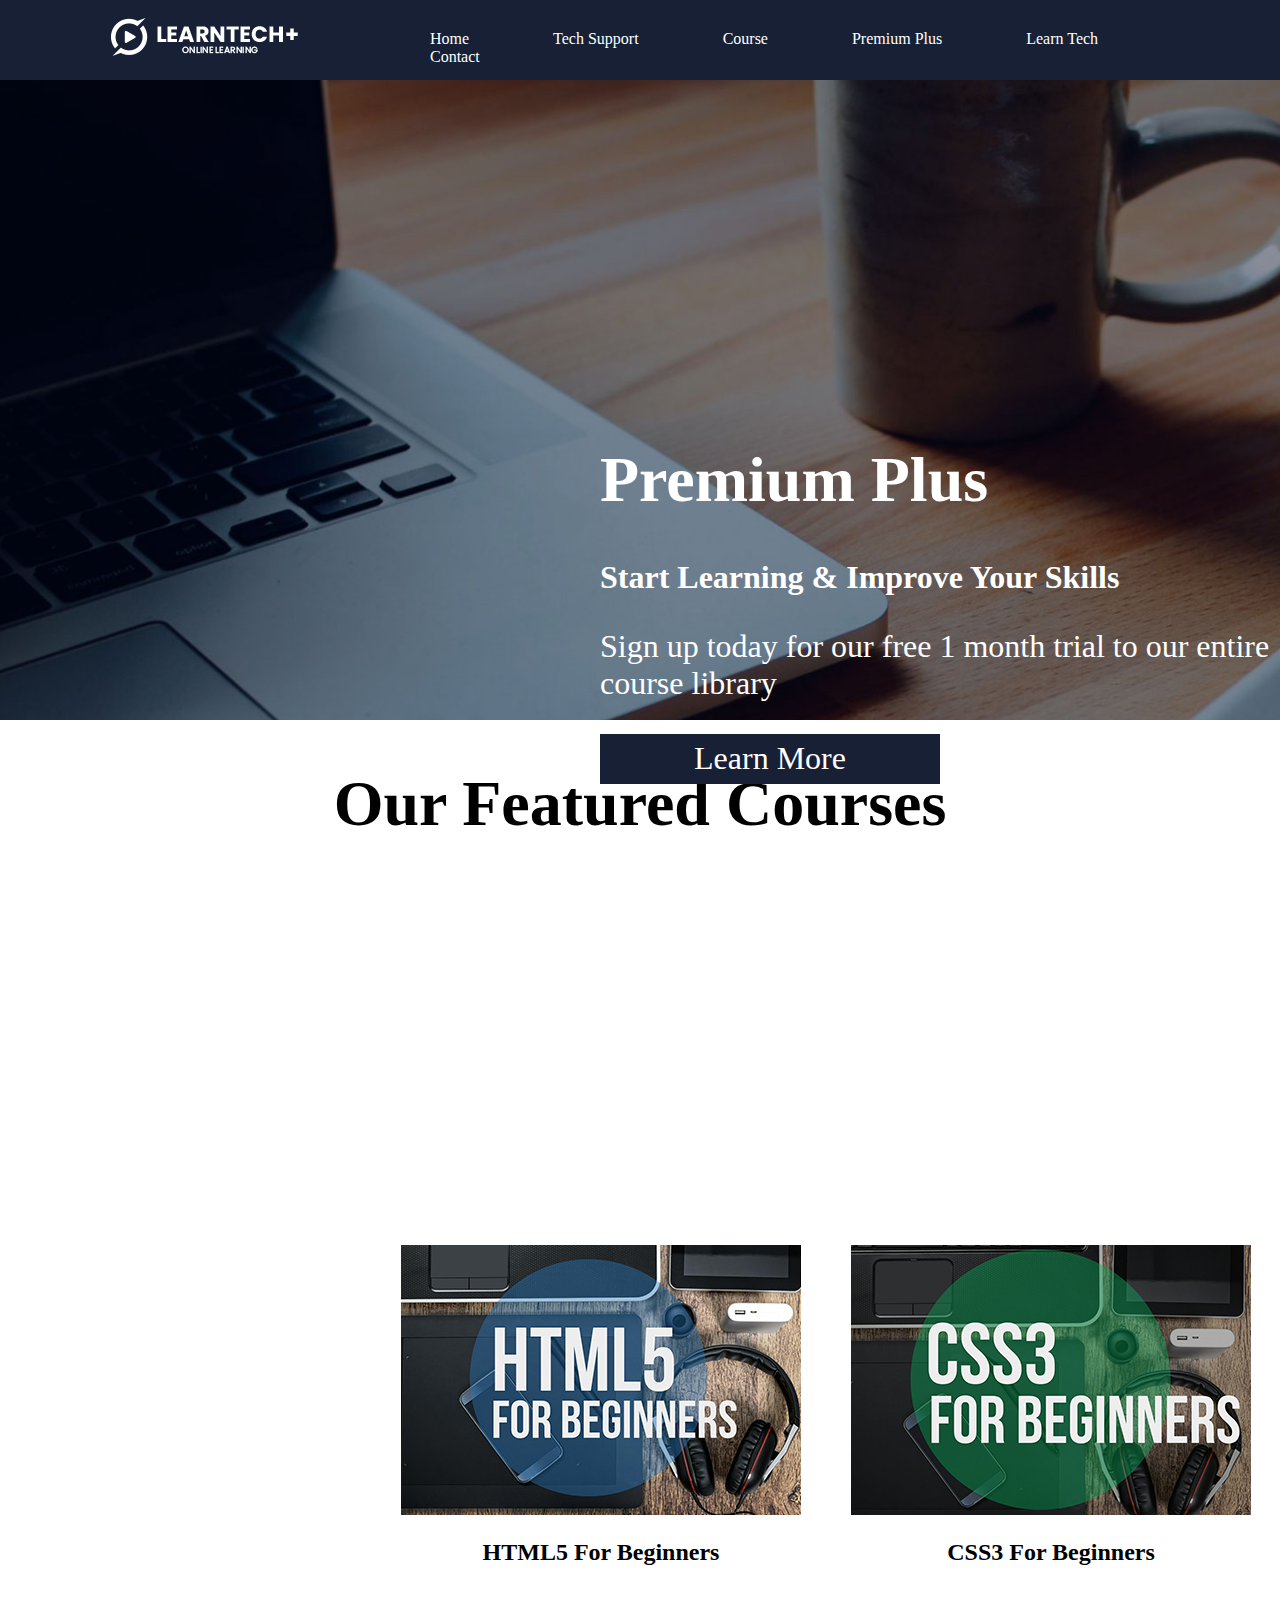
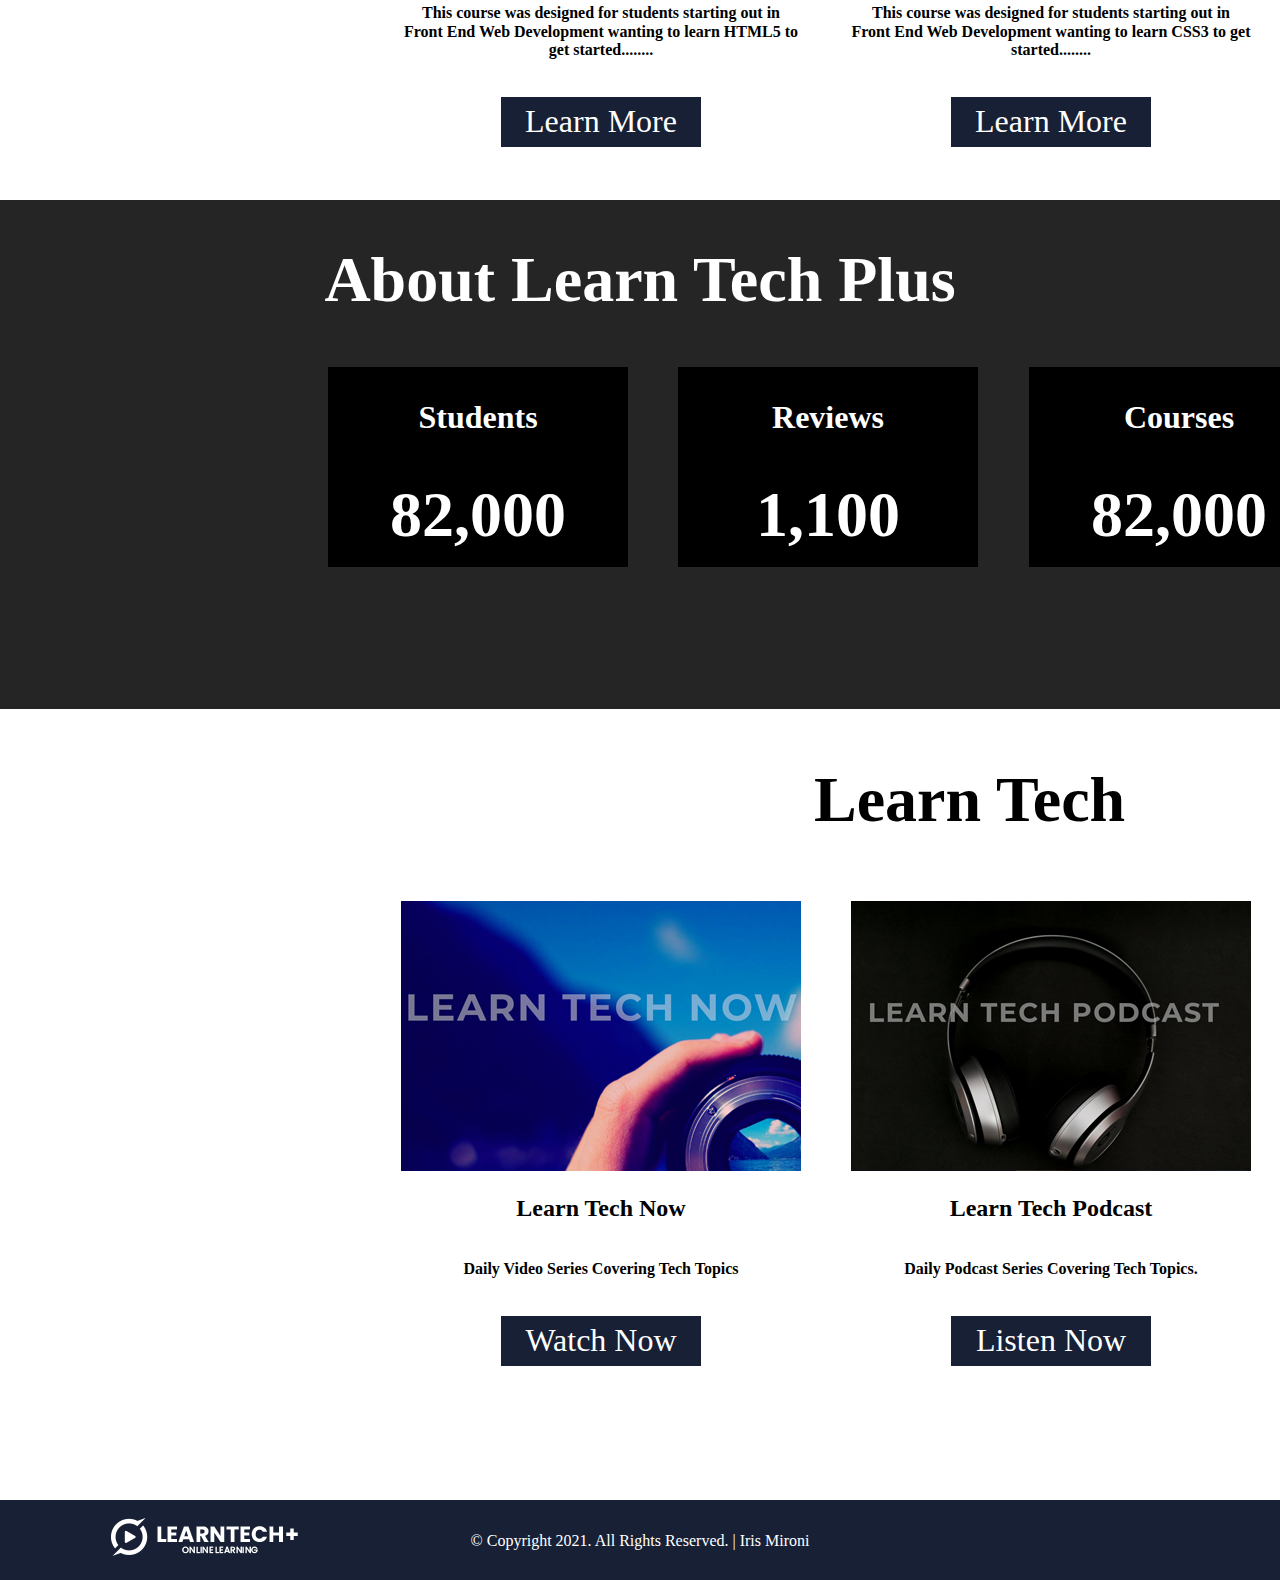
<file: index.html>
<!DOCTYPE html>
<html lang="en">
  <head>
    <meta charset="UTF-8" />
    <meta http-equiv="X-UA-Compatible" content="IE=edge" />
    <meta name="viewport" content="width=device-width, initial-scale=1.0" />
    <title>LearnTech+ | Home</title>

    <!--start Normalize CSS-->
    <link rel="stylesheet" href="css/normalize.css" />

    <!-- Start Custom CSS-->
    <link rel="stylesheet" href="css/home.css" />

    <!--Start Global CSS-->
    <link rel="stylesheet" href="css/global.css" />
  </head>
  <body>
    <header>
      <img id="logo" src="img/logo.png" alt="LearnTech+ Logo" />

      <nav>
        <a href="index.html">Home</a>
        <a href="techsupport.html">Tech Support</a>
        <a href="courses.html">Course</a>
        <a href="premiumplus.html">Premium Plus</a>
        <a href="learntech.html">Learn Tech</a>
        <a href="contact.html">Contact</a>
      </nav>
    </header>

    <section id="slideshow">
      <section id="content">
        <h1>Premium Plus</h1>

        <h3>Start Learning & Improve Your Skills</h3>

        <p>
          Sign up today for our free 1 month trial to our entire course library
        </p>

        <button>Learn More</button>
      </section>

      <img id="slide" src="img/background.jpg" alt="background Img" />
    </section>

    <section id="courses">
      <center><h1>Our Featured Courses</h1></center>

      <div class="course">
        <img src="img/course-01.jpg" alt="" />
        <center><h2>HTML5 For Beginners</h2></center>

        <center>
          <h6>
            This course was designed for students starting out in Front End Web
            Development wanting to learn HTML5 to get started........
          </h6>
        </center>

        <center><button>Learn More</button></center>
      </div>

      <div class="course2">
        <img src="img/course-02.jpg" />

        <center><h2>CSS3 For Beginners</h2></center>

        <center>
          <h6>
            This course was designed for students starting out in Front End Web
            Development wanting to learn CSS3 to get started........
          </h6>
        </center>

        <center><button>Learn More</button></center>
      </div>

      <div class="course3">
        <img src="img/course-03.jpg" />

        <center><h2>JavaScript For Beginners</h2></center>

        <center>
          <h6>
            This course was designed for students starting out in Front End Web
            Development wanting to learn JavaScript to get started........
          </h6>
        </center>

        <center><button>Learn More</button></center>
      </div>
    </section>

    <section id="about">
      <div class="about">
        <h1>About Learn Tech Plus</h1>
      </div>
      <div id=cent>

      <div class="students">
        <h3>Students</h3>
        <h1>82,000</h1>
      </div>
      <div class="reviews">
        <h3>Reviews</h3>
        <h1>1,100</h1>
      </div>
      <div class="courses">
        <h3>Courses</h3>
        <h1>82,000</h1>
      </div>
      </div>
    </section>

    <section id="learntech">
      <center><h1 class="h1lt">Learn Tech</h1></center>

      <div class="learntechnow">
        <img src="img/learntechnow.jpg" />

        <center><h2>Learn Tech Now</h2></center>

        <center><h6>Daily Video Series Covering Tech Topics</h6></center>

        <center><button>Watch Now</button></center>
      </div>

      <div class="learntechpodcast">
        <img src="img/learntechpodcast.jpg" />

        <center><h2>Learn Tech Podcast</h2></center>

        <center><h6>Daily Podcast Series Covering Tech Topics.</h6></center>

        <center><button>Listen Now</button></center>
      </div>

      <div class="learntechblog">
        <img src="img/techtipsblog.jpg" />

        <center><h2>Tech Tips Blog</h2></center>

        <center><h6>Daily Blog Covering Tech Topics.</h6></center>

        <center><button>Read Now</button></center>
      </div>
    </section>
    <footer>
      <img id="logo" src="img/logo.png" />

      <p id="footer">© Copyright 2021. All Rights Reserved. | Iris Mironi</p>
    </footer>
  </body>
</html>
</file>
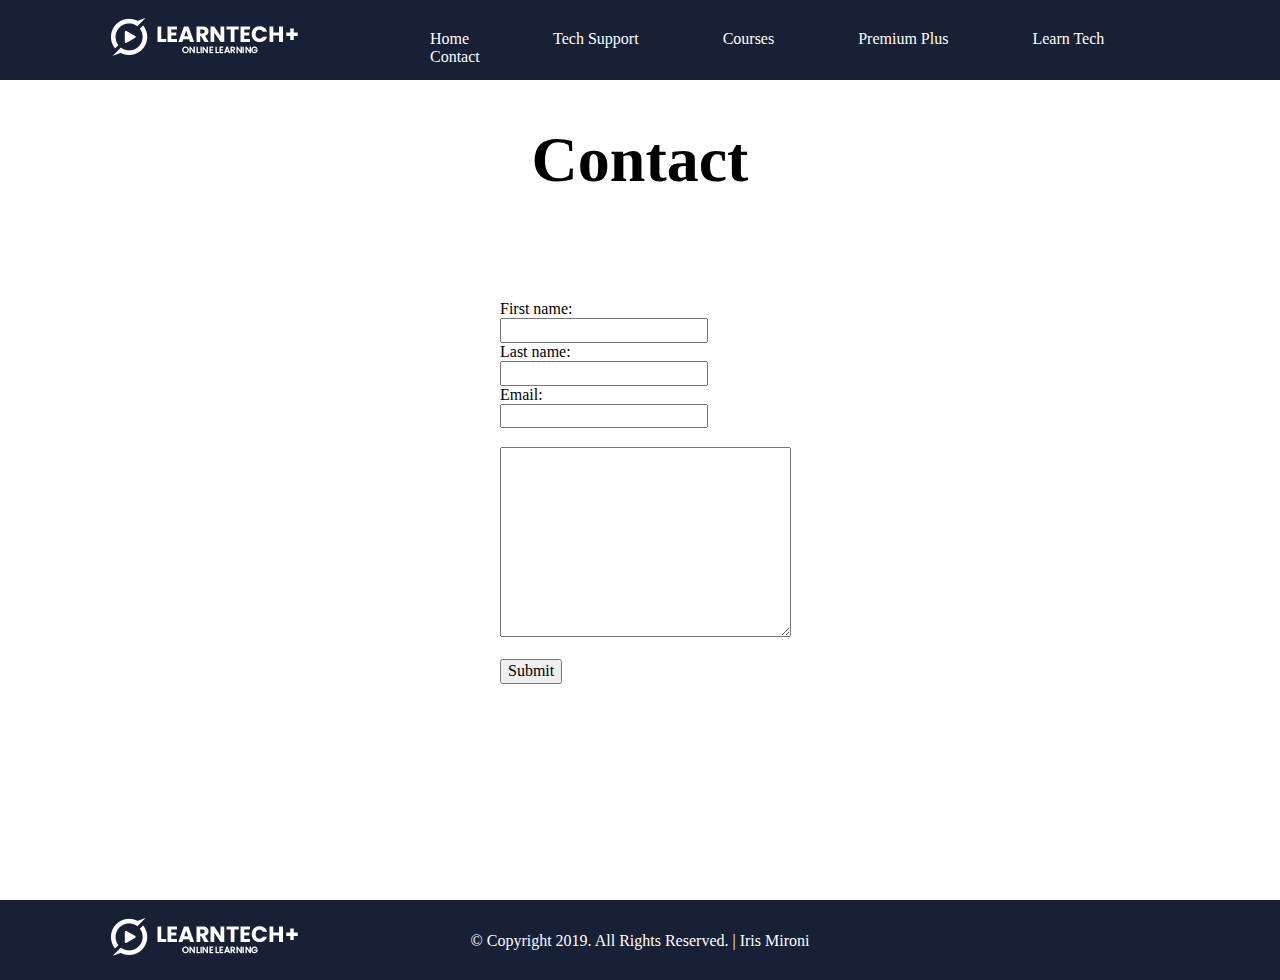
<file: contact.html>
<!DOCTYPE html>
<html>
<head>

	<title>LearnTech Plus | Contact</title>

	<!-- Start Normalize CSS -->
	<link rel="stylesheet" type="text/css" href="css/normalize.css">

	<!-- Start Custom CSS -->
	<link rel="stylesheet" type="text/css" href="css/contact.css">

	<!-- Start Global CSS -->
	<link rel="stylesheet" type="text/css" href="css/global.css">



</head>
<body>

	<header>

		<img id="logo" src="img/logo.png">

		<nav>
			<a href="index.html">Home</a>
			<a href="techsupport.html">Tech Support</a>
			<a href="courses.html">Courses</a>
			<a href="premiumplus.html">Premium Plus</a>
			<a href="learntech.html">Learn Tech</a>
			<a href="contact.html">Contact</a>
		</nav>

	</header>

	 <center><h1 class="h1lt">Contact</h1></center>

	 <form>
  First name:<br>
  <input type="text" name="firstname" value="">
  <br>
  Last name:<br>
  <input type="text" name="lastname" value="">
  <br>
  Email:<br>
  <input type="text" name="email" value="">
  <br>
  <br>
   <textarea name="message" rows="10" cols="30">
</textarea>
  <br><br>
  <input type="submit" value="Submit">
</form>

	<footer>

		<img id="logo" src="img/logo.png">

		<p id="footer">© Copyright 2019. All Rights Reserved. | Iris Mironi</p>

	</footer>



</body>
</html>
</file>
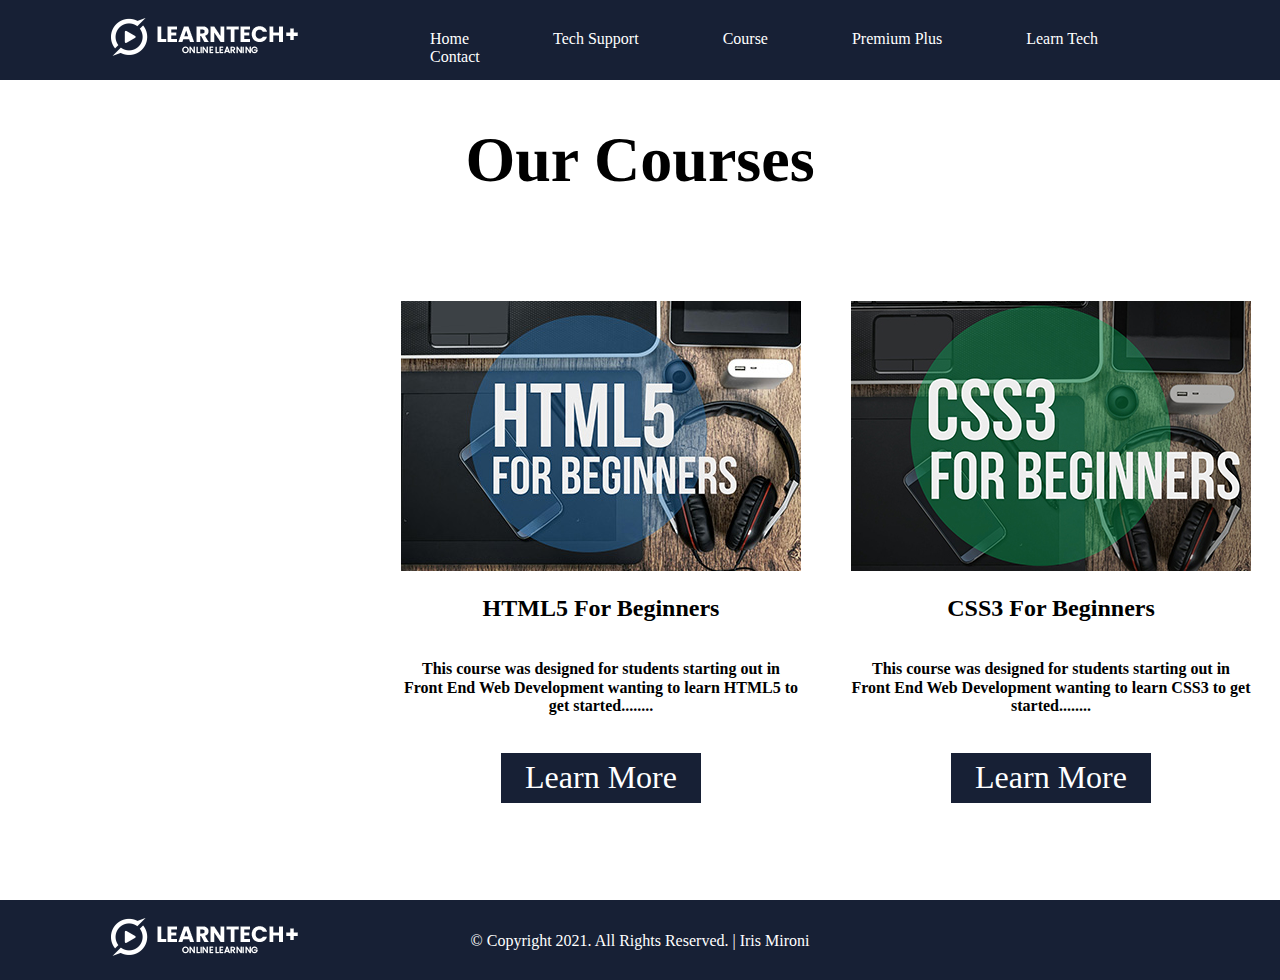
<file: courses.html>
<!DOCTYPE html>
<html lang="en">
  <head>
    <meta charset="UTF-8" />
    <meta http-equiv="X-UA-Compatible" content="IE=edge" />
    <meta name="viewport" content="width=device-width, initial-scale=1.0" />
    <title>LearnTech+ | Courses</title>

    <!--start Normalize CSS-->
    <link rel="stylesheet" type="text/css" href="css/normalize.css" />

    <!-- Start Custom CSS -->
    <link rel="stylesheet" type="text/css" href="css/courses.css" />

    <!-- Start Global CSS -->
    <link rel="stylesheet" type="text/css" href="css/global.css" />
  </head>
  <body>
    <header>
      <img id="logo" src="img/logo.png" alt="LearnTech+ Logo" />

      <nav>
        <a href="index.html">Home</a>
        <a href="techsupport.html">Tech Support</a>
        <a href="courses.html">Course</a>
        <a href="premium.html">Premium Plus</a>
        <a href="LearnTech.html">Learn Tech</a>
        <a href="contact.html">Contact</a>
      </nav>
    </header>

    <section id="courses">
      <center><h1>Our Courses</h1></center>

      <div class="course">
        <img src="img/course-01.jpg" />

        <center><h2>HTML5 For Beginners</h2></center>

        <center>
          <h6>
            This course was designed for students starting out in Front End Web
            Development wanting to learn HTML5 to get started........
          </h6>
        </center>

        <center><button>Learn More</button></center>
      </div>

      <div class="course2">
        <img src="img/course-02.jpg" />

        <center><h2>CSS3 For Beginners</h2></center>

        <center>
          <h6>
            This course was designed for students starting out in Front End Web
            Development wanting to learn CSS3 to get started........
          </h6>
        </center>

        <center><button>Learn More</button></center>
      </div>

      <div class="course3">
        <img src="img/course-03.jpg" />

        <center><h2>JavaScript For Beginners</h2></center>

        <center>
          <h6>
            This course was designed for students starting out in Front End Web
            Development wanting to learn JavaScript to get started........
          </h6>
        </center>

        <center><button>Learn More</button></center>
      </div>
    </section>
    <footer>
      <img id="logo" src="img/logo.png" />

      <p id="footer">© Copyright 2021. All Rights Reserved. | Iris Mironi</p>
    </footer>
  </body>
</html>
</file>
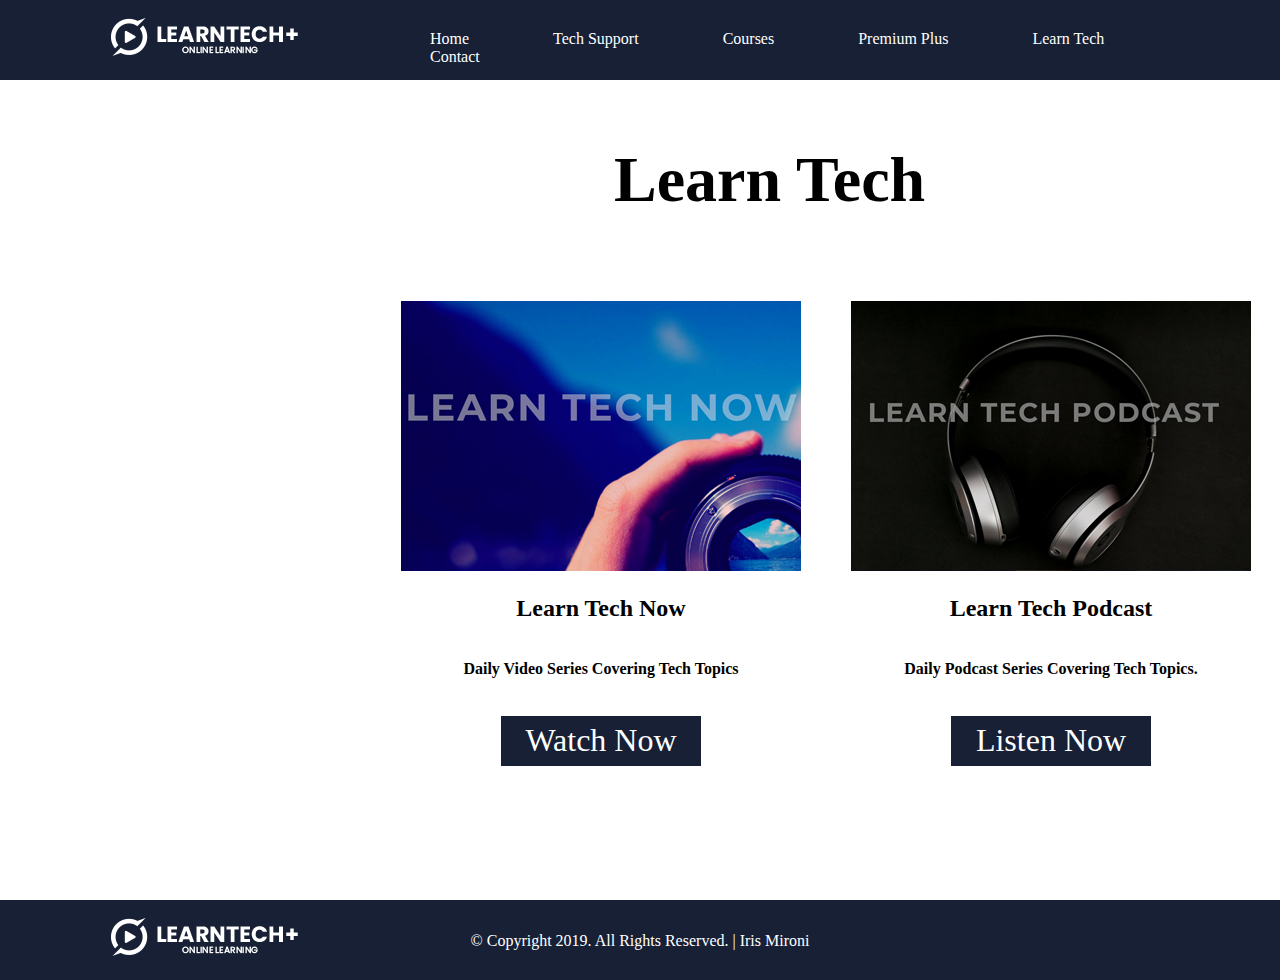
<file: learntech.html>
<!DOCTYPE html>
<html>
<head>

	<title>LearnTech Plus | Learn Tech</title>

	<!-- Start Normalize CSS -->
	<link rel="stylesheet" type="text/css" href="css/normalize.css">

	<!-- Start Custom CSS -->
	<link rel="stylesheet" type="text/css" href="css/learntech.css">

	<!-- Start Global CSS -->
	<link rel="stylesheet" type="text/css" href="css/global.css">

</head>
<body>

	<header>
		
		<img id="logo" src="img/logo.png">

		<nav>
			<a href="index.html">Home</a>
			<a href="techsupport.html">Tech Support</a>
			<a href="courses.html">Courses</a>
			<a href="premiumplus.html">Premium Plus</a>
			<a href="learntech.html">Learn Tech</a> 
			<a href="contact.html">Contact</a>
		</nav>

	</header>

	 

	 

	 

	<section id="learntech">
		
		<center><h1 class="h1lt">Learn Tech</h1></center>

		<div class="learntechnow">
			
			<img src="img/learntechnow.jpg">

			<center><h2>Learn Tech Now</h2></center>

			<center><h6>Daily Video Series Covering Tech Topics</h6></center>

			<center><button>Watch Now</button></center>

		</div>

		<div class="learntechpodcast">
			
			<img src="img/learntechpodcast.jpg">

			<center><h2>Learn Tech Podcast</h2></center>

			<center><h6>Daily Podcast Series Covering Tech Topics.</h6></center>

			<center><button>Listen Now</button></center>

		</div>

		<div class="learntechblog">
			
			<img src="img/techtipsblog.jpg">

			<center><h2>Tech Tips Blog</h2></center>

			<center><h6>Daily Blog Covering Tech Topics.</h6></center>

			<center><button>Read Now</button></center>

		</div>

	</section>

	<footer>
		
		<img id="logo" src="img/logo.png">

		<p id="footer">© Copyright 2019. All Rights Reserved. | Iris Mironi</p>

	</footer>

	 

</body>
</html>
</file>
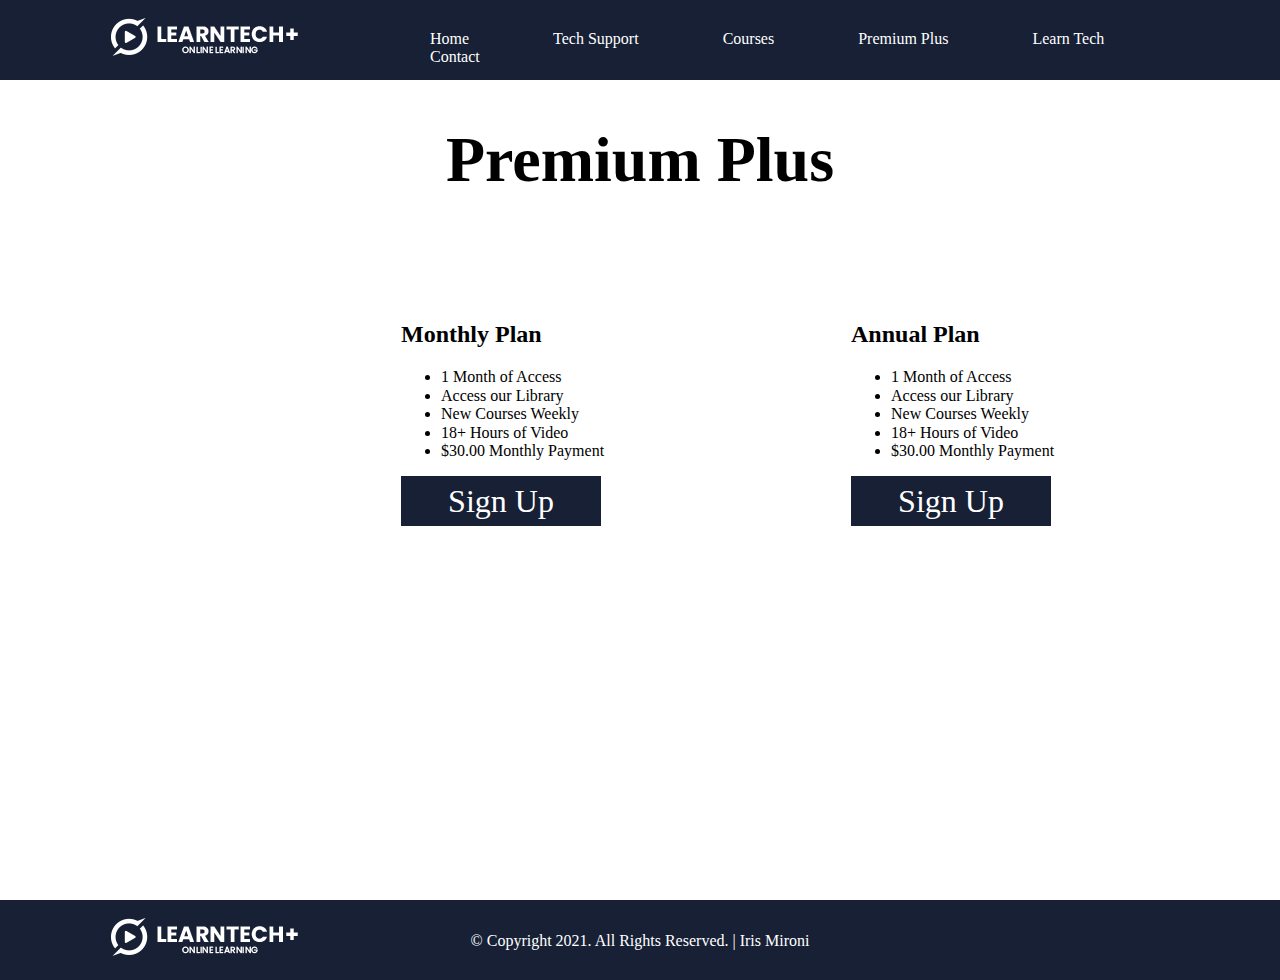
<file: premiumplus.html>
<!DOCTYPE html>
<html>
<head>

	<title>LearnTech Plus | Premium Plus</title>

	<!-- Start Normalize CSS -->
	<link rel="stylesheet" type="text/css" href="css/normalize.css">

	<!-- Start Custom CSS -->
	<link rel="stylesheet" type="text/css" href="css/premiumplus.css">

	<!-- Start Global CSS -->
	<link rel="stylesheet" type="text/css" href="css/global.css">

</head>
<body>

	<header>

		<img id="logo" src="img/logo.png">

		<nav>
			<a href="index.html">Home</a>
			<a href="techsupport.html">Tech Support</a>
			<a href="courses.html">Courses</a>
			<a href="premiumplus.html">Premium Plus</a>
			<a href="learntech.html">Learn Tech</a>
			<a href="contact.html">Contact</a>
		</nav>

	</header>



	<section id="courses">

		<center><h1>Premium Plus</h1></center>

		<div class="monthly">


			<h2>Monthly Plan</h2>

			<ul>
				<li>1 Month of Access</li>
				<li>Access our Library</li>
				<li>New Courses Weekly</li>
				<li>18+ Hours of Video</li>
				<li>$30.00 Monthly Payment</li>
			</ul>

			<button>Sign Up</button>

		</div>

		<div class="annual">


			<h2>Annual Plan</h2>

			<ul>
				<li>1 Month of Access</li>
				<li>Access our Library</li>
				<li>New Courses Weekly</li>
				<li>18+ Hours of Video</li>
				<li>$30.00 Monthly Payment</li>
			</ul>

			<button>Sign Up</button>

		</div>

		<div class="lifetime">


			<h2>Life Time Plan</h2>

			<ul>
				<li>1 Month of Access</li>
				<li>Access our Library</li>
				<li>New Courses Weekly</li>
				<li>18+ Hours of Video</li>
				<li>$30.00 Monthly Payment</li>
			</ul>

			<button>Sign Up</button>

		</div>

	</section>




	<footer>

		<img id="logo" src="img/logo.png">

		<p id="footer">© Copyright 2021. All Rights Reserved. | Iris Mironi</p>

	</footer>



</body>
</html>
</file>
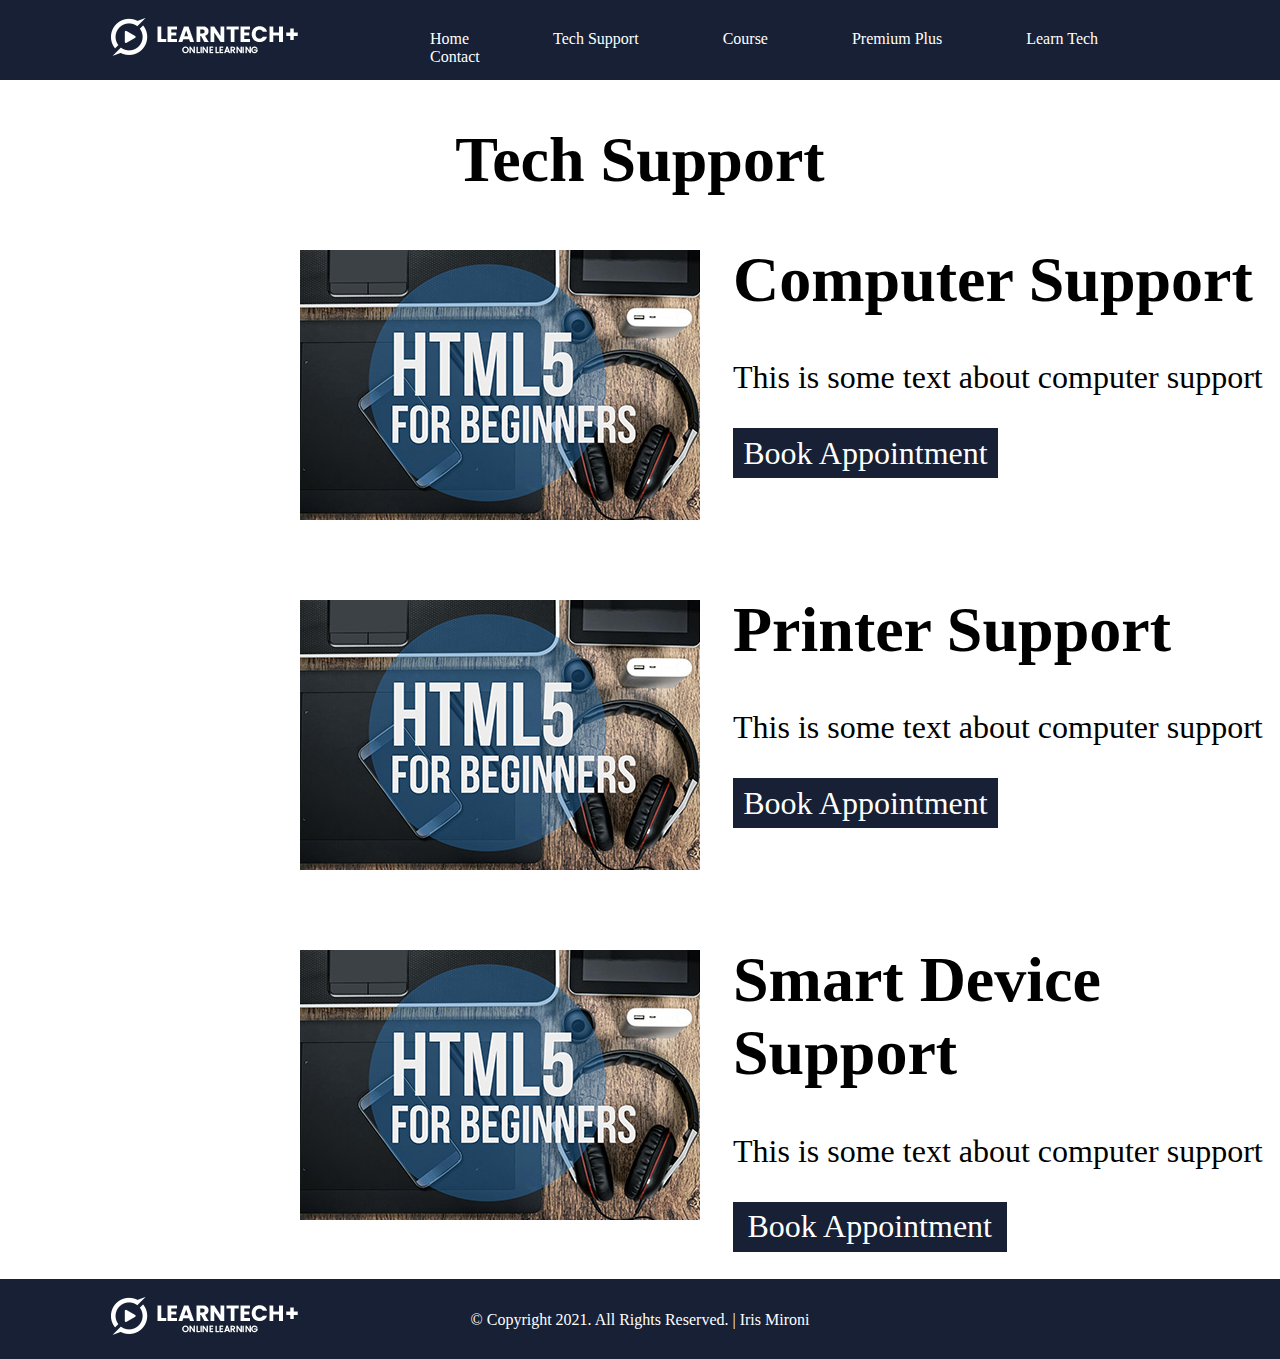
<file: techsupport.html>
<!DOCTYPE html>
<html lang="en">
  <head>
    <meta charset="UTF-8" />
    <meta http-equiv="X-UA-Compatible" content="IE=edge" />
    <meta name="viewport" content="width=device-width, initial-scale=1.0" />
    <title>LearnTech+ | Tech Support</title>

    <!--start Normalize CSS-->
    <link rel="stylesheet" type="text/css" href="css/normalize.css" />

    <!-- Start Tech Support CSS -->
    <link rel="stylesheet" type="text/css" href="css/techsupport.css" />

    <!-- Start Global CSS -->
    <link rel="stylesheet" type="text/css" href="css/global.css" />
  </head>
  <body>
    <header>
      <img id="logo" src="img/logo.png" alt="LearnTech+ Logo" />

      <nav>
        <a href="index.html">Home</a>
        <a href="techsupport.html">Tech Support</a>
        <a href="courses.html">Course</a>
        <a href="premium.html">Premium Plus</a>
        <a href="LearnTech.html">Learn Tech</a>
        <a href="contact.html">Contact</a>
      </nav>
    </header>

    <section id="techsupport">
      <center><h1>Tech Support</h1></center>

      <div class="computersupport">
        <img id="computer" src="img/course-01.jpg" />

        <div class="text">
          <h1>Computer Support</h1>

          <p>This is some text about computer support</p>

          <button>Book Appointment</button>
        </div>
      </div>

      <div class="computersupport2">
        <img id="computer2" src="img/course-01.jpg" />

        <div class="text2">
          <h1>Printer Support</h1>

          <p>This is some text about computer support</p>

          <button>Book Appointment</button>
        </div>
      </div>

      <div class="computersupport3">
        <img id="computer3" src="img/course-01.jpg" />

        <div class="text3">
          <h1>Smart Device Support</h1>

          <p>This is some text about computer support</p>

          <button>Book Appointment</button>
        </div>
      </div>
    </section>

    <footer id="techsupport">
      <img id="logo" src="img/logo.png" />

      <p id="footer">© Copyright 2021. All Rights Reserved. | Iris Mironi</p>
    </footer>
  </body>
</html>
</file>
<file: css/home.css>
/*
====================================================================================================================================================================
                                                    Start Slideshow Properties 
====================================================================================================================================================================
*/

section#content {
  color: white;
  position: absolute;
  top: 400px;
  left: 600px;
}

img#slide {
  width: 100%;
  height: auto;
}

/*
====================================================================================================================================================================
                                                    End Slideshow Properties 
====================================================================================================================================================================
*/

/*
====================================================================================================================================================================
                                                    Start Featured Courses Properties 
====================================================================================================================================================================
*/

div.course {
  width: 400px;
  height: 500px;
  background: white;
  border: 1px solid transparent;
  position: absolute;
  top: 1244px;
  left: 400px;
}

div.course2 {
  width: 400px;
  height: 500px;
  background: white;
  border: 1px solid transparent;
  position: absolute;
  top: 1244px;
  left: 850px;
}

div.course3 {
  width: 400px;
  height: 500px;
  background: white;
  border: 1px solid transparent;
  position: absolute;
  top: 1244px;
  left: 1300px;
}

h6 {
  font-size: 1em;
}

/*
====================================================================================================================================================================
                                                    End Featured Courses Properties 
====================================================================================================================================================================
*/

/*
====================================================================================================================================================================
                                                    Start About Section Properties 
====================================================================================================================================================================
*/

section#about {
  width: 100%;
  height: 509px;
  background: #252525;
  position: absolute;
  top: 1800px;
  left: 0;
}
#cent {
  position: absolute;
  top: 50%;
  left: 10%;
  margin-top: -300px;
  margin-left: -50px;
}
div.about {
  color: white;
  text-align: center;
}

div.students {
  width: 300px;
  height: 200px;
  background: black;
  text-align: center;
  color: white;
  position: absolute;
  top: 212px;
  left: 250px;
}

div.reviews {
  width: 300px;
  height: 200px;
  background: black;
  text-align: center;
  color: white;
  position: absolute;
  top: 212px;
  left: 600px;
}

div.courses {
  width: 300px;
  height: 200px;
  background: black;
  text-align: center;
  color: white;
  position: absolute;
  top: 212px;
  left: 951px;
}

div.content {
  width: 300px;
  height: 200px;
  background: black;
  text-align: center;
  color: white;
  position: absolute;
  top: 212px;
  left: 1301px;
}

/*
====================================================================================================================================================================
                                                    End About Section Properties 
====================================================================================================================================================================
*/

/*
====================================================================================================================================================================
                                                    Start Learn Tech Section Properties 
====================================================================================================================================================================
*/

div.learntechnow {
  width: 400px;
  height: 500px;
  background: white;
  border: 1px solid transparent;
  position: absolute;
  top: 2500px;
  left: 400px;
}

div.learntechpodcast {
  width: 400px;
  height: 500px;
  background: white;
  border: 1px solid transparent;
  position: absolute;
  top: 2500px;
  left: 850px;
}

div.learntechblog {
  width: 400px;
  height: 500px;
  background: white;
  border: 1px solid transparent;
  position: absolute;
  top: 2500px;
  left: 1300px;
}

.h1lt {
  position: absolute;
  top: 2320px;
  left: 814px;
}

/*
====================================================================================================================================================================
                                                    End Learn Tech Section Properties 
====================================================================================================================================================================
*/

/*
====================================================================================================================================================================
                                                    Start Footer
====================================================================================================================================================================
*/

footer {
  width: 100%;
  height: 80px;
  background: #172035;
  position: absolute;
  top: 3100px;
  left: 0;
}

p#footer {
  text-align: center;
  color: white;
  margin-top: 32px;
  font-size: 1em;
}

/*
====================================================================================================================================================================
                                                    End Footer
====================================================================================================================================================================
*/
</file>
<file: css/global.css>
/*
====================================================================================================================================================================
                                                    Start Global Properties 
====================================================================================================================================================================
*/
body {
    font-family: roboto;
}

header {
	width: 100%;
	height: 80px;
	background: #172035;
}

img#logo { 
    margin-left: 100px;
    margin-right: 100px;
    position: absolute;
    top: 17px;
    left: 0;
}

nav {
    display: inline-block;
    margin-left: 400px;
    margin-top: 30px;
}

a {
	color: white;
	text-decoration: none;
	font-weight: 2em;
	font-family: 'roboto';
	margin-right: 20px;
    padding: 30px;
}

a:hover {
    color: white;
    background: #09568d;  
    padding: 30px;
}

button {
    width: 50%;
    height: 50px;
    background: #172035;
    color: white;
    font-size: 2em;
    border:none;
}

button:hover {
    background: #09568d;
}

h1 {
    font-size: 4em;
}

h3 {
    font-size: 2em;
}

p {
    font-size: 2em;
}

/*
====================================================================================================================================================================
                                                    End Global Properties 
====================================================================================================================================================================
*/
</file>
<file: css/contact.css>
/*
====================================================================================================================================================================
                                                    Start Contact Page
====================================================================================================================================================================
*/

form {
    display: inline-block;
    position: absolute;
    top: 300px;
    left: 500px;
}

input {
    display: inline-block;
}

/*
====================================================================================================================================================================
                                                    End Contact Page
====================================================================================================================================================================
*/

/*
====================================================================================================================================================================
                                                    Start Footer
====================================================================================================================================================================
*/

footer {
    width: 100%;
    height: 80px;
    background: #172035;
    position: absolute;
    top: 900px!important;
    left: 0;
}

p#footer {
    text-align: center;
    color: white;
    margin-top: 32px;
    font-size: 1em;
}

/*
====================================================================================================================================================================
                                                    End Footer
====================================================================================================================================================================
*/
</file>
<file: css/courses.css>
/*
====================================================================================================================================================================
                                                    Start Courses Page 
====================================================================================================================================================================
*/

div.course {
    width: 400px;
    height: 500px;
    background: white;
    border: 1px solid transparent;
    position: absolute;
    top: 300px;
    left: 400px;
}

div.course2 {
    width: 400px;
    height: 500px;
    background: white;
    border: 1px solid transparent;
    position: absolute;
    top: 300px;
    left: 850px;
}

div.course3 {
    width: 400px;
    height: 500px;
    background: white;
    border: 1px solid transparent;
    position: absolute;
    top: 300px;
    left: 1300px;
}

h6 {
	font-size: 1em;
}

/*
====================================================================================================================================================================
                                                    End Courses Page 
====================================================================================================================================================================
*/

/*
====================================================================================================================================================================
                                                    Start Footer
====================================================================================================================================================================
*/

footer {
    width: 100%;
    height: 80px;
    background: #172035;
    position: absolute;
    top: 900px!important;
    left: 0;
}

p#footer {
    text-align: center;
    color: white;
    margin-top: 32px;
    font-size: 1em;
}

/*
====================================================================================================================================================================
                                                    End Footer
====================================================================================================================================================================
*/
</file>
<file: css/learntech.css>
/*
====================================================================================================================================================================
                                                    Start Learn Tech Page 
====================================================================================================================================================================
*/

div.learntechnow {
  width: 400px;
  height: 500px;
  background: white;
  border: 1px solid transparent;
  position: absolute;
  top: 300px;
  left: 400px;
}

div.learntechpodcast {
  width: 400px;
  height: 500px;
  background: white;
  border: 1px solid transparent;
  position: absolute;
  top: 300px;
  left: 850px;
}

div.learntechblog {
  width: 400px;
  height: 500px;
  background: white;
  border: 1px solid transparent;
  position: absolute;
  top: 300px;
  left: 1300px;
}

.h1lt {
  position: absolute;
  top: 100px;
  left: 614px;
}

h6 {
  font-size: 1em;
}

/*
====================================================================================================================================================================
                                                    End Learn Tech Page 
====================================================================================================================================================================
*/

/*
====================================================================================================================================================================
                                                    Start Footer
====================================================================================================================================================================
*/

footer {
  width: 100%;
  height: 80px;
  background: #172035;
  position: absolute;
  top: 900px !important;
  left: 0;
}

p#footer {
  text-align: center;
  color: white;
  margin-top: 32px;
  font-size: 1em;
}

/*
====================================================================================================================================================================
                                                    End Footer
====================================================================================================================================================================
*/
</file>
<file: css/premiumplus.css>
/*
====================================================================================================================================================================
                                                    Start Premium Plus Page 
====================================================================================================================================================================
*/

div.monthly {
    width: 400px;
    height: 500px;
    background: white;
    border: 1px solid transparent;
    position: absolute;
    top: 300px;
    left: 400px;
}

div.annual {
    width: 400px;
    height: 500px;
    background: white;
    border: 1px solid transparent;
    position: absolute;
    top: 300px;
    left: 850px;
}

div.lifetime {
    width: 400px;
    height: 500px;
    background: white;
    border: 1px solid transparent;
    position: absolute;
    top: 300px;
    left: 1300px;
}

h6 {
	font-size: 1em;
}

/*
====================================================================================================================================================================
                                                    End Premium Plus Page 
====================================================================================================================================================================
*/


  

/*
====================================================================================================================================================================
                                                    Start Footer
====================================================================================================================================================================
*/

footer {
    width: 100%;
    height: 80px;
    background: #172035;
    position: absolute;
    top: 900px!important;
    left: 0;
}

p#footer {
    text-align: center;
    color: white;
    margin-top: 32px;
    font-size: 1em;
}

/*
====================================================================================================================================================================
                                                    End Footer
====================================================================================================================================================================
*/
</file>
<file: css/techsupport.css>
/*
====================================================================================================================================================================
                                                    Start Tech Support Page
====================================================================================================================================================================
*/

#computer {
    position: absolute;
    top: 250px;
    left: 300px;
}

.text {
    position: absolute;
    top: 200px;
    left: 733px;
}

#computer2 {
    position: absolute;
    top: 600px;
    left: 300px;
}

.text2 {
    position: absolute;
    top: 550px;
    left: 733px;
}

#computer3 {
    position: absolute;
    top: 950px;
    left: 300px;
}

.text3 {
    position: absolute;
    top: 900px;
    left: 733px;
}

footer#techsupport {
    width: 100%;
    height: 80px;
    background: #172035;
    position: absolute;
    top: 1279px;
    left: 0;
}

p#footer {
    text-align: center;
    color: white;
    margin-top: 32px;
    font-size: 1em;
}

/*
====================================================================================================================================================================
                                                    End Tech Support Page
====================================================================================================================================================================
*/
</file>
